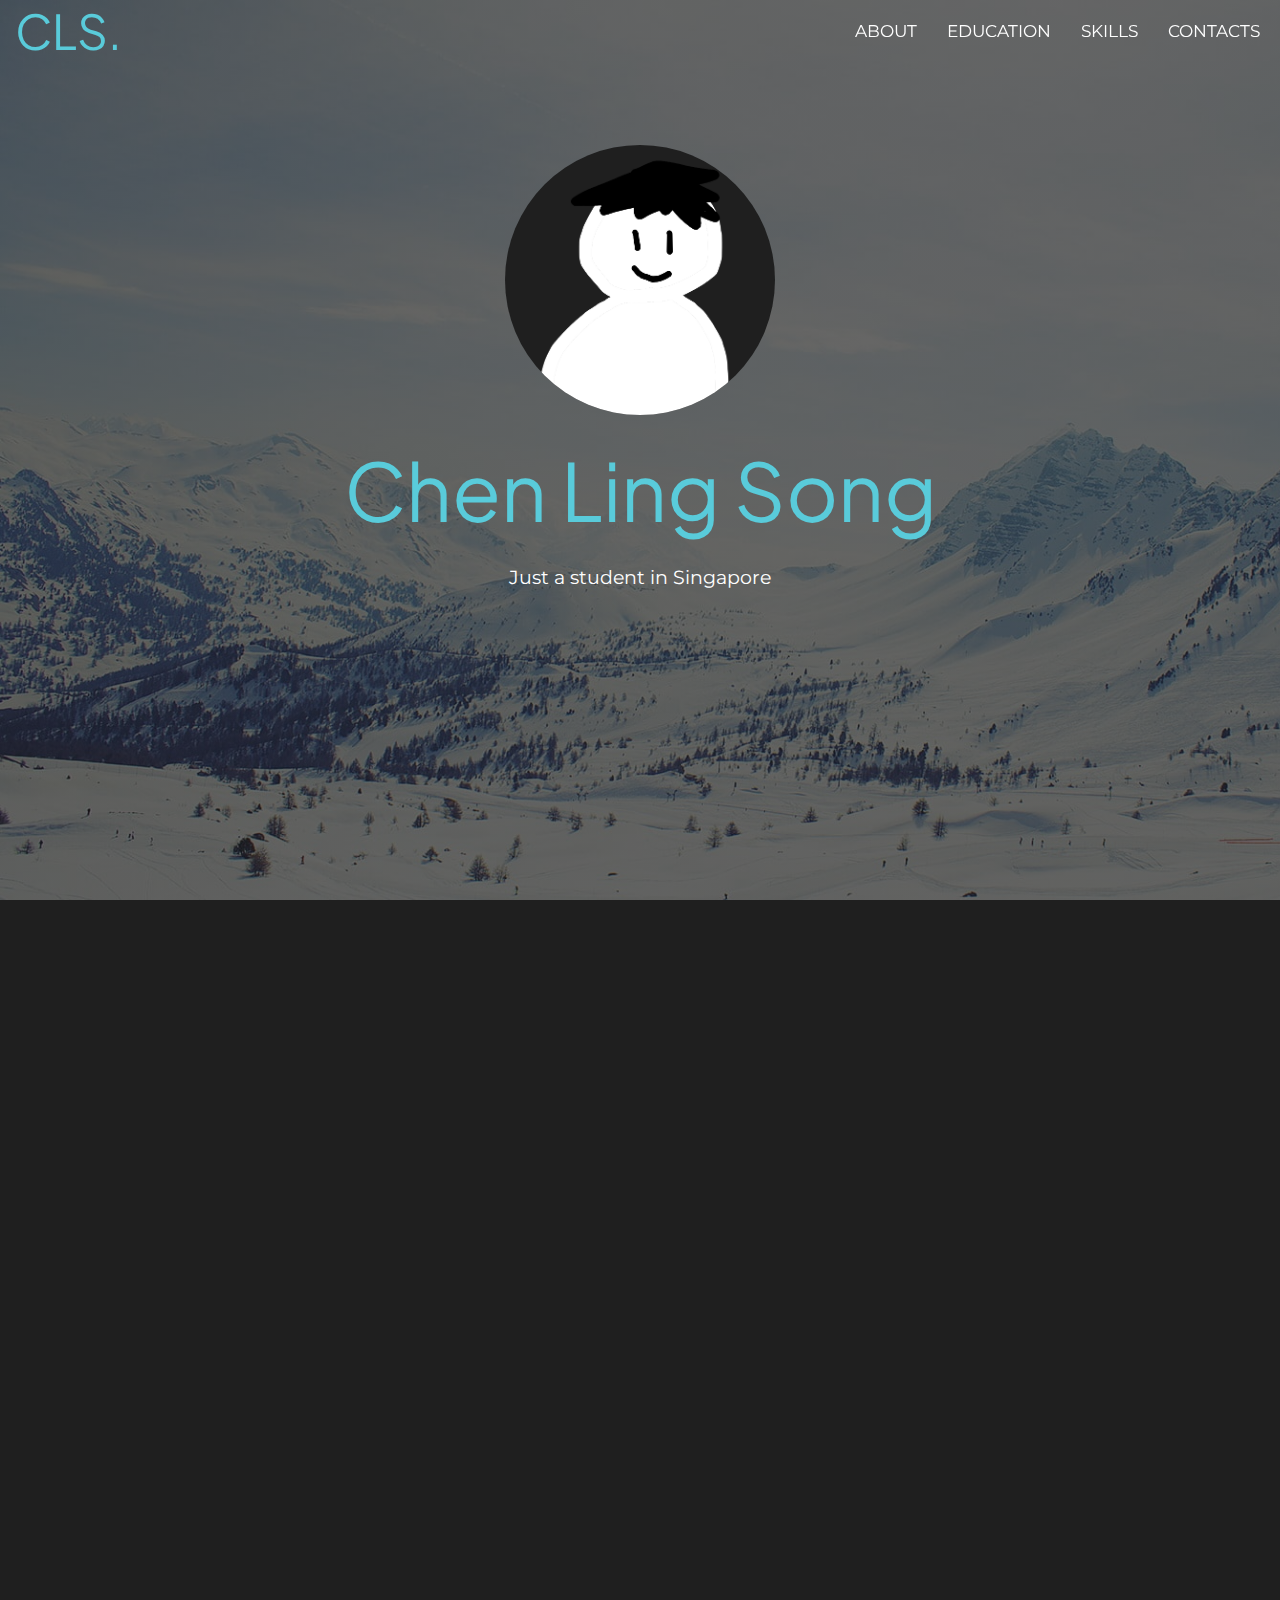
<file: website.html>
<!DOCTYPE html>
<html lang="en">
<head>
    <meta charset="UTF-8">
    <meta http-equiv="X-UA-Compatible" content="IE=edge">
    <meta name="viewport" content="width=device-width, initial-scale=1.0">
    <link href="https://fonts.googleapis.com/css2?family=Montserrat:wght@500&display=swap" rel="stylesheet">
    <link href="https://fonts.googleapis.com/css2?family=Plus+Jakarta+Sans:wght@800&display=swap" rel="stylesheet">
    <link rel="stylesheet" href="wstyle.css">
    <title>Portfolio</title>
</head>

<body> 
    <div id="navbar_container">
        <div id="navbar_logo" style="flex-grow: 1;">CLS.</div>
        <div class="navbar_iconbox" onclick="navbar_side()">
            <img src="pics/menu.svg" alt="menu" class="icons2">
        </div>

        <div class="navbar_box">
            <a href="#about"><div class="navbar_font">ABOUT</div></a>
        </div>
        <div class="navbar_box">
            <a href="#education"><div class="navbar_font">EDUCATION</div></a>
        </div>
        <div class="navbar_box">
            <a href="#skills"><div class="navbar_font">SKILLS</div></a>
        </div>
        <div class="navbar_box">
            <a href="#contacts"><div class="navbar_font">CONTACTS</div></a>
        </div>
    </div>

    <div id="navbar_sidebox">    
        <div class="navbar_sidebox_iconbox" style="margin-top: 15px; margin-left: 15px;" onclick="navbar_side()">
            <img src="pics/close.svg" alt="close" class="icons2">
        </div>
        <center>
            <a href="#about" onclick="navbar_side()"><div class="navbar_sidefont">ABOUT</div></a>
            <a href="#education" onclick="navbar_side()"><div class="navbar_sidefont">EDUCATION</div></a>   
            <a href="#skills" onclick="navbar_side()"><div class="navbar_sidefont">SKILLS</div></a>
            <a href="#contacts" onclick="navbar_side()"><div class="navbar_sidefont">CONTACTS</div></a>
        </center>
    </div>


    <div id="upbox">
        <a href="#top"><img src="pics/up.svg" alt="up" class="icons"></a>
    </div>
    

    <div style="height: 100vh;">
        <div class="bg"></div>
        <div style="position: absolute; top: 0;" id="top"></div>
        <img src="pics/profilepic1.png" class="circle"> 
        <div class="head1">Chen Ling Song</div>   
        <p class="caption">Just a student in Singapore</p>
    </div>


    <div>
        <div class="head2_line"></div>
        <div id="about" class="head2">About</div>
    </div>

    <div class="about_container body">
        <img src="pics/profilepic2.png" class="picture_box">
        <div class="about_textbox">
            <p>
                Lorem, ipsum dolor sit amet consectetur adipisicing elit. Natus sit quam exercitationem voluptatem quae veritatis iusto earum pariatur nesciunt, accusantium quibusdam voluptates. Veritatis illum nisi officiis quidem, nihil at corrupti.
            </p>
            <div class="about_portfolio">Portfolio</div>
        </div>

    </div>


    <div>
        <div class="head2_line"></div>
        <div id="education" class="head2">Education</div>
    </div>

    <div class="slideshow_overall body">
        <div class="slideshow_arrowbox" onClick="slidesindex--; slidescount()">
            <img src="pics/left.svg" alt="left" class="icons">
        </div>
        <div class="slideshow_arrowbox" onClick="slidesindex++; slidescount()" style="right: 0;">
            <img src="pics/right.svg" alt="left" class="icons">
        </div>

        <div class="slideshow_container">
            <div class="slideshow_box"><img src="pics/leadership.svg" alt="Subjects & Leadership" title="Subjects & Leadership" class="slideshow_icons" onclick="slides_text(1)"></div>
            <div class="slideshow_box"><img src="pics/cca.svg" alt="CCA" title="CCA" class="slideshow_icons" onclick="slides_text(2)"></div>
            <div class="slideshow_box"><img src="pics/volunteering.svg" alt="Volunteering" title="Volunteering" class="slideshow_icons" onclick="slides_text(3)"></div>
            <div class="slideshow_box"><img src="pics/achievements.svg" alt="Achievements" title="Achievements" style="height: 50px; width: 50px; padding: 5px;" onclick="slides_text(4)"></div>
        </div>

        <div class="slideshow" style="opacity: 100%;">

            <img src="pics/wgps.jpg" class="slideshow_pics">
            <div style="position: absolute;">
                <p class="slideshow_head">West Grove<br>Primary School</p>
                <p class="slideshow_caption">2011 - 2016</p>
            </div>
            <div class="slideshow_textbox">
                <p class="slideshow_text">
                    Subjects: English | Chinese | Math | Science <br><br>
                    PSLE: 242 <br><br>
                    Class Assistant Monitor: 2015 - 2016
                </p>
                <p class="slideshow_text">
                    Soccer: 2011 - 2012 <br><br>
                    Taekwando: 2013 <br><br>
                    Art Club: 2014 - 2015 <br>
                </p>
                <p class="slideshow_text">
                    Art Showcase at NUH: 2015
                </p>
                <p class="slideshow_text">
                    Honour's Day, 3rd in Class: 2013 <br><br>
                    Honour's Day, 1st in Class: 2014 <br><br>
                    ICAS Science Distinction: 2016 <br><br>
                    Best Progress Award: 2016
                </p>
            </div>
        </div>

        <div class="slideshow">
            <img src="pics/scss.jpg" class="slideshow_pics">
            <div style="position: absolute;">
                <p class="slideshow_head">Swiss Cottage<br>Secondary School</p>
                <p class="slideshow_caption">2017 - 2020</p>
            </div>
            <div class="slideshow_textbox">
                <p class="slideshow_text">
                    Subjects: English | Chinese | Elementary Mathematics | Additional Mathematics | Chemistry | Physics | Pure Geography | Elective History | Social Studies <br><br>
                    Net L1R5: 4 <br><br>
                    Class Secretary and Treasurer: 2019 <br><br>
                    CCA Secretary: 2019 - 2020 <br><br>
                </p>
                <p class="slideshow_text">
                    Chinese Orchestra: 2017 - 2020 <br><br>
                    Played the Erhu and performed in many school and nation-wide events. Lead Player for the Erhu 2 section. Tutored and mentored juniors the basics of Erhu.
                </p>
                <p class="slideshow_text">
                    Bo Tien Day Activity Centre (Performance): 2017 <br><br>
                    SASCO Elderly Home (Performance): 2018 <br><br>
                    Eduplay Project (Creating toys for prechoolers): 2018 <br><br>
                    VIA Vietnam Horizons Trip (5D4N, teaching students and renovating school): 2018 <br><br>
                    Roxy Foundation (Performance): 2018 - 2019 <br><br>
                    Swiss Carnival (Fund raising): 2019 <br>
                </p>
                <p class="slideshow_text"">
                    ICAS Science Distinction: 2017 - 2019 <br><br>
                    ICAS Math Distinction: 2018 - 2019 <br><br>
                    Education Merit Award: 2017 - 2018 <br><br>
                    Edusave Scholarship Award: 2019 <br><br>
                    EAGLES Award: 2020 <br><br>
                    Singapore Youth Festivals Distinction: 2019 <br><br>
                </p>
            </div>
        </div>

        <div class="slideshow">
            <img src="pics/acjc.jpg" class="slideshow_pics" style="object-position: auto 80%;">
            <div style="position: absolute;">
                <p class="slideshow_head">Anglo-Chinese<br>Junior College</p>
                <p class="slideshow_caption">2021 - 2022</p>
            </div>
            <div class="slideshow_textbox">
                <p class="slideshow_text">
                    Subjects: H1 General Paper | H1 Chinese | H1 Project Work | H2 Mathematics | H2 Chemistry | H2 Physics | H2 Economics <br><br>
                    Rank Points: ?? <br><br>
                    CCA Project Manager: 2021 - 2022 <br><br>
                    BuildingBloCS Core Organiser: 2022
                </p>
                <p class="slideshow_text">
                    Technology Council: 2021 - 2022 <br><br>
                    Learned coding such as C++ and took part in some competitions. Embarked on individual projects such as this website.
                </p>
                <p class="slideshow_text">
                    OCIP Chiang Mai (4D, teach students overseas): 2021 <br><br>
                    BuildingBloCS (International event aimed at bringing coding to the public): 2022
                </p>
                <p class="slideshow_text"">
                    Edusave Merit Award: 2021 <br><br>
                    Canadian Coding Competition Distinction: 2022
                </p>
            </div>
        </div>

        <div style="position: absolute; height:50px; width:100%;">
            <center>
                <div class="slideshow_dot" onclick="dotsclick(1); slidescount()" style="background-color: #ffffff;"></div>
                <div class="slideshow_dot" onclick="dotsclick(2); slidescount()"></div>
                <div class="slideshow_dot" onclick="dotsclick(3); slidescount()"></div>
            </center>
        </div>

    </div>
    

    <div>
        <div class="head2_line"></div>
        <div id="skills" class="head2">Skills</div>
    </div>

    <!-- <div class="skills_bar"><div class="skills_bar_on" style="width: 40%"></div></div> -->

    <div class="skills_container body" onclick="skillsopen(1)">
        <div class="skills_picbox">
            <div class="skills_pictext">Code</div>
            <div class="skills_pic_container">
                <img src="pics/python.svg" alt="Logo" class="skills_pic">
                <img src="pics/c++.svg" alt="Logo" class="skills_pic">
                <img src="pics/html.svg" alt="Logo" class="skills_pic">
                <img src="pics/css.svg" alt="Logo" class="skills_pic">
                <img src="pics/javascript.svg" alt="Logo" class="skills_pic">
            </div>
            <div class="skills_bottomtext">Click to Expand</div>
        </div>
        <p class="skills_textbox">
            Lorem ipsum dolor sit amet, consectetur adipisicing elit. Modi hic necessitatibus architecto, commodi nobis in! Et, sunt animi ea saepe magni magnam nam vero, laudantium tenetur a recusandae amet aperiam.
        </p>
    </div>

    <div class="skills_picbox_active">
        <div class="skills_pictext_active">Code Proficiency</div>
        <div class="skills_pic_active_container">
            <div class="skills_code_box">
                <img src="pics/python.svg" alt="Logo" title="Python" class="skills_code_pic_active">
            </div>
            <div class="skills_code_box">
                <div class="skills_bar_number"></div>
                <div class="skills_bar"><div class="skills_bar_on"></div></div>
            </div>
            <div class="skills_code_box">
                <img src="pics/c++.svg" alt="Logo" title="C++" class="skills_code_pic_active">
            </div>
            <div class="skills_code_box">
                <div class="skills_bar_number"></div>
                <div class="skills_bar"><div class="skills_bar_on"></div></div>
            </div>
            <div class="skills_code_box">
                <img src="pics/html.svg" alt="Logo" title="HTML" class="skills_code_pic_active">
            </div>
            <div class="skills_code_box">
                <div class="skills_bar_number"></div>
                <div class="skills_bar"><div class="skills_bar_on"></div></div>
            </div>
            <div class="skills_code_box">
                <img src="pics/css.svg" alt="Logo" title="CSS" class="skills_code_pic_active">
            </div>
            <div class="skills_code_box">
                <div class="skills_bar_number"></div>
                <div class="skills_bar"><div class="skills_bar_on"></div></div>
            </div>
            <div class="skills_code_box">
                <img src="pics/javascript.svg" alt="Logo" title="JavaScript" class="skills_code_pic_active">
            </div>           
            <div class="skills_code_box">
                <div class="skills_bar_number"></div>
                <div class="skills_bar"><div class="skills_bar_on"></div></div>
            </div>
        </div>
    </div>

    <br><br><br><br><br><br>

    <div class="skills_container body skills_opp" onclick="skillsopen(2)">
        <div class="skills_picbox">
            <div class="skills_pictext">Design</div>
            <div class="skills_pic_container">
                <img src="pics/sccologo.png" alt="Logo" class="skills_pic">
                <img src="pics/actclogo.png" alt="Logo" class="skills_pic">
            </div>
            <div class="skills_bottomtext">Click to Expand</div>
        </div>
        <p class="skills_textbox">
            Lorem ipsum dolor sit amet, consectetur adipisicing elit. Modi hic necessitatibus architecto, commodi nobis in! Et, sunt animi ea saepe magni magnam nam vero, laudantium tenetur a recusandae amet aperiam.
        </p>
    </div>

    <div class="skills_picbox_active">
        <div class="skills_pictext_active">Design</div>
        <div class="skills_pic_active_container">
            <img src="pics/sccologo.png" title="SCSS Chinese Orchestra Logo" alt="Logo" class="skills_design_pic_active">
            <img src="pics/actclogo.png" title="ACJC Technology Council Logo" alt="Logo" class="skills_design_pic_active">
        </div>
    </div>

    <br><br><br><br><br><br>

    <div class="skills_container body" onclick="skillsopen(3)">
        <div class="skills_picbox">
            <div class="skills_pictext">Something</div>
            <div class="skills_pic_container">

            </div>
            <div class="skills_bottomtext">Click to Expand</div>
        </div>
        <p class="skills_textbox">
            Lorem ipsum dolor sit amet, consectetur adipisicing elit. Modi hic necessitatibus architecto, commodi nobis in! Et, sunt animi ea saepe magni magnam nam vero, laudantium tenetur a recusandae amet aperiam.
        </p>
    </div>

    <div class="skills_picbox_active">
        <div class="skills_pictext_active">Something</div>
    </div>



    <div>
        <div class="head2_line"></div>
        <div id="contacts" class="head2">Contacts</div>
    </div>

    <div class="form_container body">
        <input type="text" id="name" name="name" placeholder="Your Name" class="form_name" autocomplete="off">
        <input type="email" id="email" name="email" placeholder="Your Email" class="form_email" autocomplete="off">
        <textarea id="comment" name="comment" placeholder="Your Comments" class="form_comment"></textarea>
        <div id="form_button" onclick="submit_form()">
            <div id="submit_text">Submit</div>
            <img src="pics/plane.svg" alt="Logo" id="submit_pic">
        </div>    
    </div>

    <div class="contacts_container body">
        <a href="mailto:someone@example.com" target="_blank">
            <div class="contacts_box">
                <img src="pics/email.svg" title="Email" alt="Logo" class="logo">
            </div>
        </a>
        <a href="https://www.instagram.com/" target="_blank">
            <div class="contacts_box">
                <img src="pics/insta.png" title="Instagram" alt="Logo" class="logo">
            </div>
        </a>
        <a href="https://sg.linkedin.com/" target="_blank">
            <div class="contacts_box">
                <img src="pics/linkedin.png" title="LinkedIn" alt="Logo" class="logo">
            </div>
        </a>
        <a href="https://github.com/" target="_blank">
            <div class="contacts_box">
                <img src="pics/github.png" title="Github" alt="Logo" class="logo">
            </div>
        </a>
    </div>



    <div class="footer_container">
        <div class="footer_box">
            <p style="font-size: 80%;">Copyright © 2022 | Chen Ling Song</p>
        </div>
    </div>

<script src="web.js"></script>
    
</body>

</html>
</file>
<file: wstyle.css>
body {
    background-color: #1f1f1f;
    overflow: overlay;
    overflow-x: hidden;
    margin: 0;
}
html {
    scroll-behavior: smooth;
}
a{
    text-decoration: none;
}
p {
    font-family: Montserrat, sans-serif;
    color: #ffffff; 
    float: none;   
    margin: 0;
    font-size: 120%;
}



.circle {
    height: 270px;
    width: 270px;
    opacity: 100%;
    background-color: #1f1f1f;
    border-radius: 50%;
    left: 0;
    right: 0;
    margin: auto;
    top: 145px;
    animation: circle_drop 1s 1;
    position: absolute;
}
@keyframes circle_drop {
    0%      {top: 0px; opacity: 0%;}
    100%    {top: 145px; opacity: 100%;}
}
.bg{
    width:100%;
    height: 100%;
    background-image: linear-gradient(#1f1f1fac, #1f1f1fac), url(pics/mountain.jpg);
    background-size: cover;
    position: absolute;
    z-index: -1;
    top: 0;
    left: 0;
}
.head1{
    font-family: Plus Jakarta Sans, sans-serif;
    opacity: 100%;
    color:#59cbda;
    line-height:100%;
    font-size: 500%; 
    padding: 20px; 
    padding-top: 450px;
    margin-bottom: 15px; 
    text-align: center;
    animation: head1_rise 1s 1;
}
@keyframes head1_rise {
    0%      {padding-top: 600px; opacity: 0%;}
    100%    {padding-top: 450px; opacity: 100%;}
}
.caption{
    padding-top: 0px;
    text-align: center;
    animation: caption_rise 2s 1;
}
@keyframes caption_rise {
    0%      {opacity: 0%;}
    50%     {opacity: 0%;}
    100%    {opacity: 100%;}
}
.head2{
    font-family: Plus Jakarta Sans, sans-serif;
    color: transparent;
    font-size:200%; 
    padding-bottom: 20px;
    padding: 50px;
    text-align: center;
    background-color: #1f1f1f;
    margin: auto;
    width: 150px;
    transition: 1s;
}
.head2_active{
    color: #59cbda;
    transition: 1s;
}
.head2_line{
    height: 3px;
    width: 0%;
    position: absolute;
    z-index: -1;
    background-color: #59cbda;
    left: 0;
    right: 0;
    margin: auto;
    margin-top: 70px;
    transition: 1s;
}
.head2_line_active{
    width: 90%;
    transition: 1s;
}
.icons{
    height: 30px;
    width: 30px;
    padding: 5px;
}
.icons2{
    height: 35px; 
    width: 35px; 
    padding: 5px
}
.body{
    opacity: 0%;
    transition: .75s;
}
.body_active{
    opacity: 100%;
    transition: .75s;
}



#upbox{
    height: 40px;
    width: 40px;
    background-color: transparent;
    border-radius: 50%;
    transition: .5s;;
    position: fixed;
    opacity: 0%;
    z-index: 3;
    bottom: 15px;
    right: 15px;
}
#upbox:hover {
    background-color: #59cbda;
    transition: .5s;
}



#navbar_container{
    display: flex;
    flex-wrap: wrap;
    justify-content: flex-end;
    align-items: center;
    position: fixed;
    top: 0;
    width: 100%;
    transition: .5s;
    z-index: 3;
}
#navbar_logo{
    padding-left: 15px;
    text-align: left;
    font-size: 300%;
    font-family: Plus Jakarta Sans, sans-serif;
    color :#59cbda;
    transition: .5s;
}
.navbar_box{
    padding: 10px;
    margin-right: 10px;
    text-align: center;
    display: block;
}
.navbar_font{
    font-family: Montserrat, sans-serif;
    color: #ffffff;
    transition: .2s;
    font-size: 105%;
}
.navbar_font:hover {
    color: #59cbda;
    transition: .2s;
}
.navbar_sidebox_iconbox, .navbar_iconbox {
    height: 45px;
    width: 45px;
    border-radius: 50%;
    display: block;
    background-color: transparent;
    margin-right: 15px;
    padding: 0;
    right: 15px;
    cursor: pointer;
    transition: .2s;
}
#navbar_sidebox{
    position: fixed;
    display: block;
    height: 100%;
    width: 0px;
    background-color: #1f1f1fe4;
    top: 0;
    right: 0;
    z-index: 4;
    transition: width .5s;
}
.navbar_sidefont{
    font-family: Montserrat, sans-serif;
    color: #ffffff;
    transition: .2s;
    font-size: 130%;
    padding: 50px 0px;
}
.navbar_sidefont:hover {
    color: #59cbda;
    transition: .2s;
}
.navbar_iconbox:hover, .navbar_sidebox_iconbox:hover{
    transition: .2s;
    background-color: #59cbda;
}
@media screen and (max-width: 600px){
    .navbar_box{
        display: none;
    }
    .navbar_iconbox{
        display: block;
    }
}
@media screen and (min-width: 600px){
    .navbar_iconbox{
        display: none;
    }
}

.about_container{
    display: flex;
    width: 80%;
    margin-left: 10%;
    justify-content: center;
}
.picture_box{
    height: 500px;
    width: 400px;
    background-color: #2b2b2b;
    border-radius: 7px;
}
.about_textbox{
    margin-top: 100px;
    margin-left: 100px;
    text-align: justify;
    width: 40%
}
.about_portfolio{
    font-family: Montserrat, sans-serif;
    color: #ffffff; 
    border: #59cbda solid 3px;
    font-size: 120%;
    width: 150px;
    padding: 15px;
    border-radius: 7px;
    margin-top: 15px;
    cursor: pointer;
    text-align: center;
    transition: .5s;
}
.about_portfolio:hover{
    background-color: #59cbda;
    transition: .5s;
}
@media screen and (max-width: 900px){
    .about_container{
        flex-wrap: wrap;
        margin-left: 10%;
    }
    .about_textbox{
        width: 100%;
        margin-left: 0;
    }
}

.slideshow_overall {
    height: 600px
}
.slideshow{
    opacity: 0%;
    transition: .7s;
}
.slideshow_pics{
    width: 100%;
    height: 600px;
    object-fit: cover;
    position: absolute;
    z-index: -1;
    right: 0; 
    opacity: 35%;
}
.slideshow_head{
    padding: 45px 10px 15px 45px;
    font-size: 280%;
    color: #59cbda;
    font-weight: bold;
}
.slideshow_caption{
    padding-left: 45px;
    color: #cbcbcb;
}
.slideshow_arrowbox{
    height: 40px;
    width: 40px;
    background-color: transparent;
    border-radius: 5px; 
    position: absolute;
    margin-left: 15px;
    margin-right: 15px;
    margin-top: 280px;
    transition: .5s;
    cursor: pointer;
    z-index: 2;
}
.slideshow_arrowbox:hover {
    margin-left: 5px;
    margin-right: 5px;
    transition: .5s;
}
.slideshow_dot {
    height: 13px;
    width: 13px;
    background-color: transparent;
    border-style: solid;
    border-width: 2px;
    border-color: #ffffff;
    border-radius: 50%;
    display: inline-block;
    margin: 10px;
    margin-top: 560px;
    cursor: pointer;
    transition: .3s;
}
.slideshow_dot:hover{
    border-color: #59cbda;
    transition: .3s;
}
.slideshow_container{
    display: flex;
    flex-wrap: wrap;
    justify-content: space-between;
    position: absolute;
    right: 10%;
    width: 25%;
    margin-top: 40px;
    z-index: 1;
}
.slideshow_box{
    height: 60px;
    width: 60px;
    border-style: solid;
    border-width: 3px;
    border-color: #59cbda;
    border-radius: 50%;
    cursor: pointer;
    transition: .4s;
}
.slideshow_icons{
    height: 40px;
    width: 40px;
    padding: 10px;
}
.slideshow_textbox{
    border-bottom: 600px solid #1f1f1fc3;
	border-left: 250px solid transparent;
	border-right: 0px solid transparent;
	height: 0px;
	width: 45%;
    right: 0;
    position: absolute;
    display: block
}
.slideshow_text{
    position: absolute;
    text-align: justify;
    opacity: 0%;
    margin: 50px;
    padding-right: 25px;
    margin-top: 140px;
    transition: .5s;
    line-height: 160%;
}
.slideshow_box:hover{
    background-color: #59cbda;
    transition: .4s;
}
@media screen and (max-width: 1000px){
    .slideshow_textbox {
        height: 400px;
        border-left: 0px;
        border-bottom: 600px solid #2b2b2b;
        width: 100%;
        padding: 0;
    }
    .slideshow_container{
        right: 15%;
        width: 70%;
        margin-top: 440px;
    }
    .slideshow_overall {height: 1000px}
    .slideshow_pics {height: 400px;}
    .slideshow_dot {margin-top: 370px}
    .slideshow_arrowbox {margin-top: 180px;}
    .slideshow_text {margin-top: 530px;}    
}


.skills_container{
    display: flex;
    flex-wrap: wrap;
    margin: auto;
    width: 900px;
    justify-content: space-around;
    align-items: center;
}
.skills_opp{
    flex-direction: row-reverse;
}
.skills_picbox{
    height: 300px;
    width: 300px;
    border-radius: 7px;
    border-style: solid;
    border-width: 3px;
    border-color: #2b2b2b;
    background-color: #2b2b2b;
    position: relative;
    cursor: pointer;
    transition: .2s;
}
.skills_pictext{
    color: #59cbda;
    font-family: Montserrat, sans-serif;
    text-align: center;
    font-size: 150%;
    padding: 20px; 
}
.skills_bottomtext{
    color: #c2c2c2;
    font-family: Montserrat, sans-serif;
    text-align: center;
    font-size: 100%;
    padding: 20px; 
}
.skills_textbox{
    width: 40%;
    text-align: justify;
}
.skills_picbox:hover{
    border-color: #59cbda;
    transition: .2s;
}
.skills_picbox_active{
    width: 100%;
    max-height: 0;
    background-color: #2b2b2b;
    position: relative;
    z-index: 6;
    transition: .5s;
    margin-top: 50px;
    overflow: hidden;
}
.skills_pictext_active{
    color: #59cbda;
    font-family: Plus Jakarta Sans, sans-serif;
    text-align: center;
    font-size: 200%;
    padding: 25px; 
}
.skills_pic_container{
    display: flex;
    flex-wrap: wrap;
    margin: auto;
    width: 270px;
    height: 180px;
    justify-content: flex-start;
    flex-direction: row;
}
.skills_pic{
    width: 70px;
    height: 70px;
    border-radius: 7px;
    margin: 10px;
}
.skills_pic_active_container{
    display: flex;
    flex-wrap: wrap;
    margin: auto;
    width: 90%;
    justify-content: center;
    align-items: center;
}
.skills_design_pic_active{
    width: 350px;
    height: 350px;
    border-radius: 7px;
    margin: 20px;
}
.skills_code_pic_active{
    width: 150px;
    height: 150px;
    border-radius: 7px;
    margin: 20px;
}
.skills_code_box{
    flex: 50%;
    max-width: 50%;
    text-align: center;
}
.skills_bar_number{
    width: 50px;
    border: 3px solid #59cbda;
    border-radius: 7px;
    font-family: Montserrat, sans-serif;
    font-size: 120%;
    color: #ffffff;
    padding: 10px;
    margin-right: auto;
    margin-bottom: 15px;
    text-align: center;
    opacity: 0%;
    transition: opacity .5s;
    transition-delay: .5s;
}
.skills_bar{
    height: 10px;
    width: 100%;
    background-color: #1f1f1f;
}
.skills_bar_on{
    height: 10px;
    background-color: #59cbda;
    transition: .5s;
    width: 0;
}
@media screen and (max-width: 1000px){
    .skills_container{width: 400px}
    .skills_textbox{
        width: 400px;
        margin-top: 50px;
    }
}
@media screen and (max-width: 500px){
    .skills_textbox{
        width: 300px;
    }
}


.form_container{
    display: flex;
    flex-wrap: wrap;
    margin: auto;
    width: 900px;
    justify-content: space-between;
}
.form_name, .form_email {
    font-family: Montserrat, sans-serif;
    background-color: #2b2b2b;
    color: #ffffff;
    border-width: 0;
    font-size: 110%;
    padding: 17px;
    width: 408.5px;
    border-radius: 7px;
    margin-top: 15px;
}
.form_comment{
    font-family: Montserrat, sans-serif;
    background-color: #2b2b2b;
    color: #ffffff; 
    border-width: 0;
    font-size: 110%;
    padding: 17px;
    width: 866px;
    border-radius: 7px;
    margin-top: 15px;
    height: 300px;
    resize: vertical;
}
#form_button{
    display: flex;
    flex-wrap: wrap;
    justify-content: flex-end;
    align-items: center;
    background-color: #59cbda;
    border-width: 0;
    font-size: 110%;
    padding: 5px;
    width: 200px;
    height: 50px;
    border-radius: 7px;
    margin-top: 15px;
    cursor: pointer;
}
#submit_text{
    font-family: Montserrat, sans-serif;
    color: #ffffff;
    padding-right: 40px; 
    transition: .2s;
}
#submit_pic{
    height: 40px;
    width: 40px;
    padding-right: 5px;
    position: relative;
}
.submit_pic_active{
    animation: plane_fly 4s 1;
}
.form_button_active{
    animation: button_press 4s 1;
    cursor: no-drop;
}
.submit_text_active{
    animation: text_press 4s 1;
}
@keyframes plane_fly {
    0%      {left: 0}
    5%      {left: -50px}
    60.99%  {left: 1500px}
    61%     {left: -600px}
    100%    {left: 0}
}
@keyframes button_press {
    0%      {background-color: #59cbda;}
    3%      {background-color: #469ea9;}
    97%     {background-color: #469ea9;}
    100%    {background-color: #59cbda;}
}
@keyframes text_press {
    0%      {color: #ffffff;}
    3%      {color: transparent;}
    97%     {color: transparent;}
    100%    {color: #ffffff;}
}
input:-webkit-autofill {
    background-color: #343434 !important;
}
.form_name:focus, .form_email:focus, .form_comment:focus{
    background-color: #343434;  
}
@media screen and (max-width: 1000px){
    .form_container{width: 600px;}
    .form_name, .form_email{width: 258.5px}
    .form_comment{width: 566px;}
}
@media screen and (max-width: 700px){
    .form_container{width: 90%;}
    .form_name, .form_email{width: 100%;}
    .form_comment{width: 100%;}
}
.contacts_container{
    margin-top: 15px;
    display: flex;
    flex-wrap: wrap;
    justify-content: center;
}
.contacts_box{
    height: 60px;
    width: 60px;
    border-radius: 50%;
    margin: 15px;
    color:#59cbda;
    background-color: #2b2b2b;
    transition: .4s;
}
.contacts_box:hover{
    background-color: #59cbda;
    color:#ffffff;
    transition: .4s;
}
.logo{
    width: 40px; 
    height: 40px; 
    padding: 10px;
}

.footer_container{
    display: flex;
    flex-wrap: wrap;
    justify-content: center;
    align-items: center;
    background-color: #2b2b2b;
    margin-top: 100px;
    height: 75px
}
.footer_box{
    text-align: center;
    padding: 10px;
    margin: 5px;
}


::-webkit-scrollbar {
    width: 10px;
}
::-webkit-scrollbar-thumb {
    background-color: #2b2b2b;
}
::-webkit-scrollbar-track {
    background-color: transparent;
}
::-webkit-scrollbar-thumb:hover {
    background-color: #59cbda;
}
</file>
